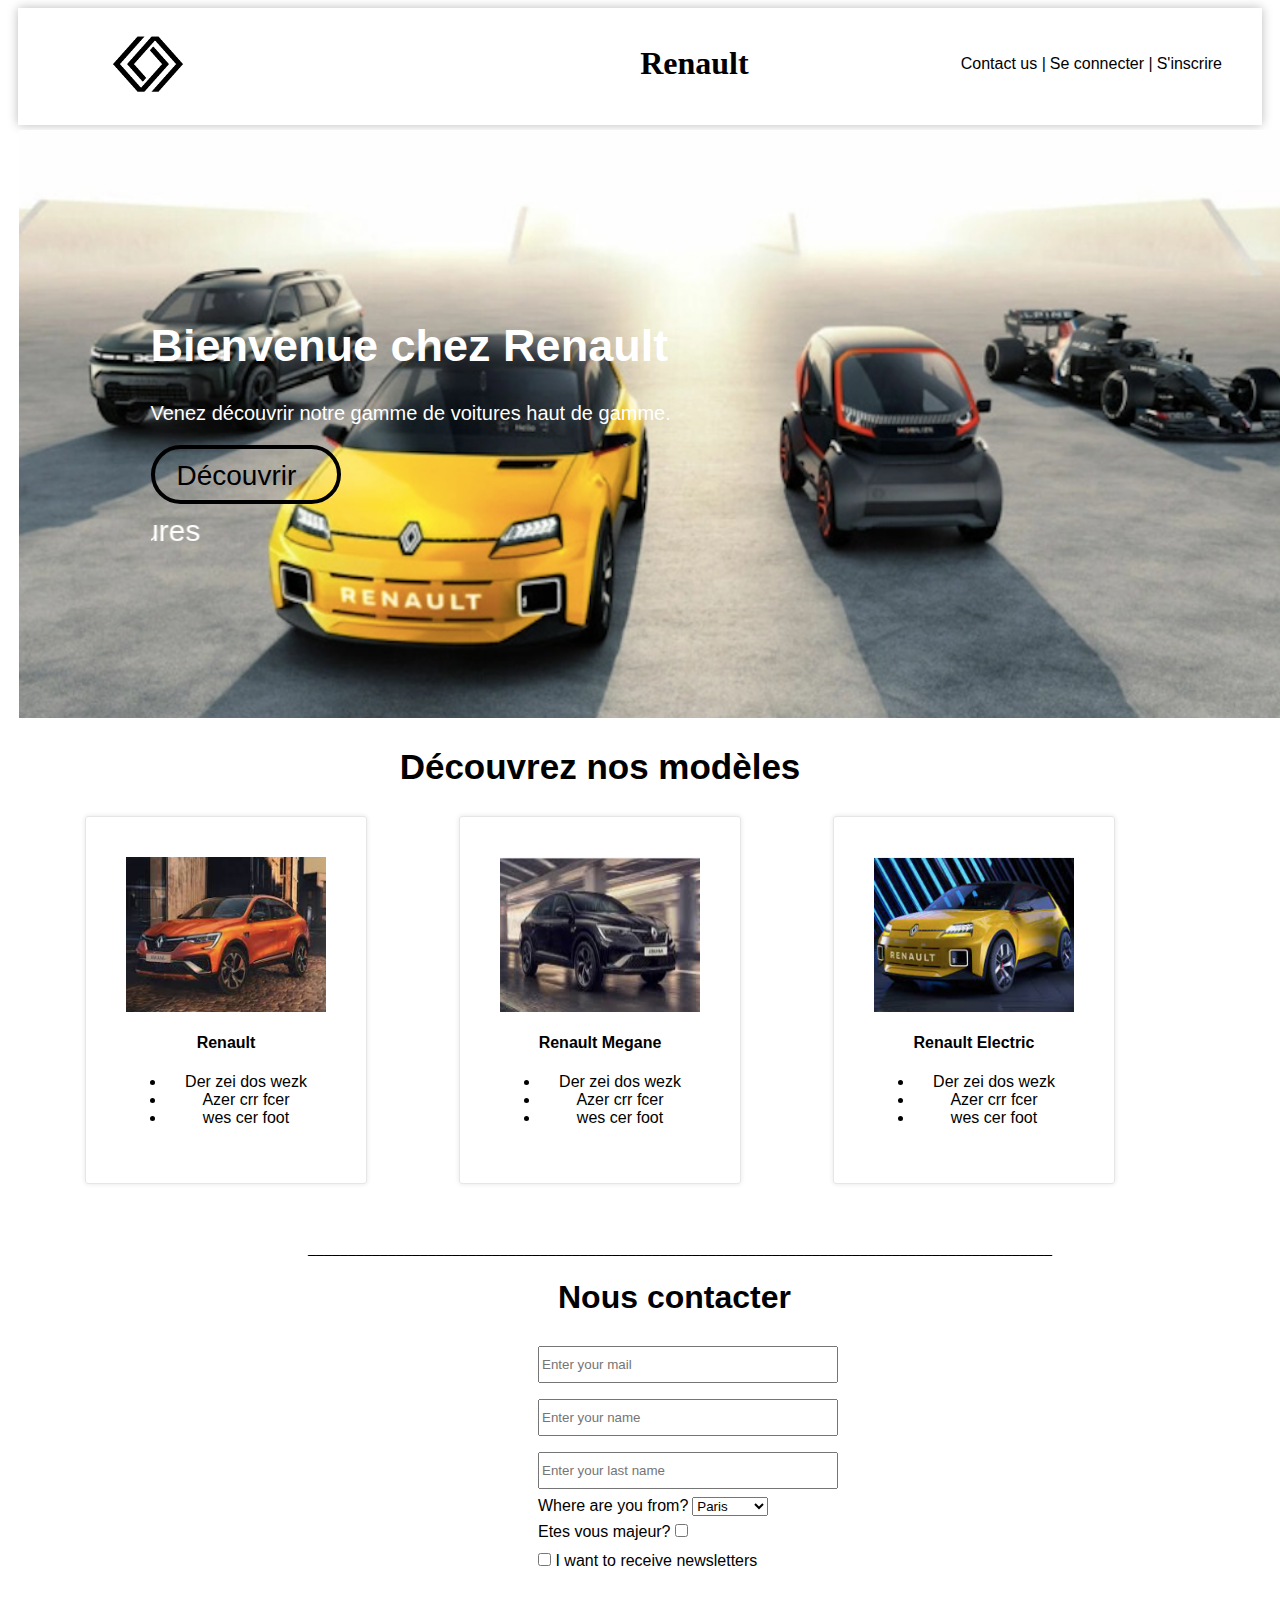
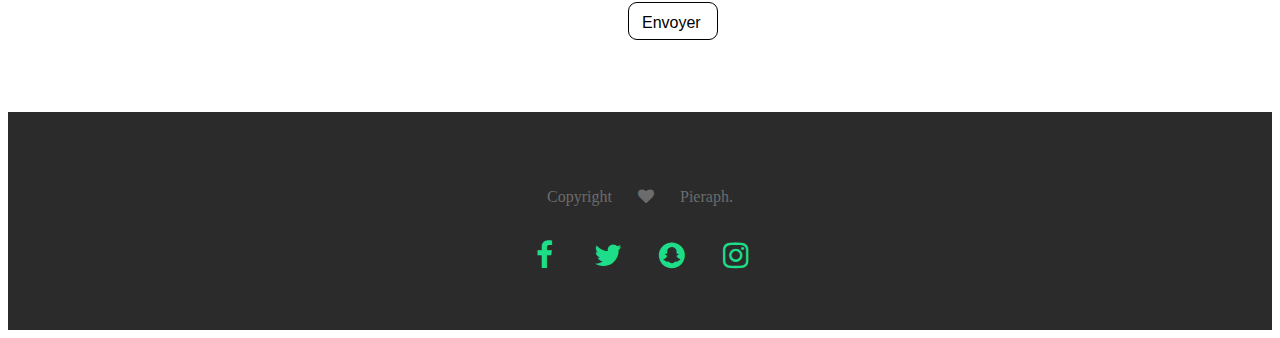
<file: index.html>
<head>
    <title>Landing Page</title>
    <meta charset="utf-8">
    <meta name="viewport"
          content="width=device-width, initial-scale=1, user-scalable=no">
    <link rel="stylesheet" href="style.css">
    <link rel="stylesheet" href="https://cdnjs.cloudflare.com/ajax/libs/font-awesome/4.7.0/css/font-awesome.min.css">
    <script type="text/javascript" src="monscript.js"></script>
</head>


<body>
 <section>
  <figure class="elem">
    <img src="photos/RenaultLogoo.png">
  </figure>
  <figure class="elem">
    <h1> Renault </h1>
  </figure>
  <figure class=ele id="bouttons">
    <a href="https://www.renault.fr/contactez-nous.html" id="contact">Contact us         |</a>
    <a href="https://myr.renault.fr/connexion-inscription.html?next=https%3A%2F%2Fmyr.renault.fr%2F" id="connecter">Se connecter         |</a>
    <a href="https://myr.renault.fr/connexion-inscription.html?next=https%3A%2F%2Fmyr.renault.fr%2F" id="inscrire">S'inscrire</a>
  </figure>
 </section>

 <div class="banner" style="background-image: url(photos/voit.png);">
  <div class="container">
    <h1>Bienvenue chez Renault</h1>
    <p>Venez découvrir notre gamme de voitures haut de gamme.</p>
    <a class="btn-primary" href="#">Découvrir</a>
    <marquee direction="right" id="defile"> Joignez nous pour découvrir nos gammes de voitures </marquee>
  </div>
 </div>


  <div class="container">
    <h2 class="text-center" id="découvrez">Découvrez nos modèles</h2>
    <div class="cards">
      <div class="card">
        <img src="photos/orange.png" alt="" id="modele">
        <h4>Renault</h4>
        <ul>
          <li>Der zei dos wezk </li>
          <li> Azer crr fcer</li>
          <li> wes cer foot </li>
        </ul>
      </div>

      <div class="card">
        <img src="photos/noir.png" alt="" id="modele">
        <h4>Renault Megane</h4>
        <ul>
          <li>Der zei dos wezk </li>
          <li> Azer crr fcer</li>
          <li> wes cer foot </li>
        </ul>
      </div>

      <div class="card">
        <img src="photos/jeaune.png" alt="" id="modele">
        <h4>Renault Electric</h4>
        <ul>
          <li>Der zei dos wezk </li>
          <li> Azer crr fcer</li>
          <li> wes cer foot </li>
        </ul>
      </div>
    </div>
  </div>



  <div class="contact>">
    <div class ="trait">
        <p>_____________________________________________________________________________________________</p>
    </div>
    <div class="container-contact">
        <h1>Nous contacter</h1>
        <div class="form">
          <label for="validationServer01"></label>
          <input type="email" class="form-control is-valid" placeholder= "Enter your mail" id="email"
           pattern=".+@globex\.com" size="30" required>
           <label for="email"></label>
          <input type="email" placeholder= "Enter your name" id="email"
           pattern=".+@globex\.com" size="30" required>
           <label for="email"></label>
          <input type="email" placeholder= "Enter your last name" id="email"
           pattern=".+@globex\.com" size="30" required>
        </div>
        <label for="favorite" id="favorite">Where are you from?</label>
          <select id="favorite" name="language">
            <option value="paris">Paris</option>
            <option value="marseille">Marseille</option>
            <option value="lyon">Lyon</option>
            <option value="autre">Autre</option>
          </select>
          <div class="custom-control custom-checkbox my-1 mr-sm-2">
           <label class="custom-control-label" for="customControlInline">Etes vous majeur?</label>
           <input type="checkbox" class="custom-control-input" id="customControlInline">
          </div>

          <div class="custom-control custom-switch">
        <input type="checkbox" class="custom-control-input" id="customSwitch1">
        <label class="custom-control-label" for="customSwitch1">I want to receive newsletters</label>
    </div>
      <div class="second-boutton">
          <a class="btn-secondary" href="#" data-bs-toggle="collapsing" href="#collapseExample" role="button" aria-expanded="true" aria-controls="collapse">Envoyer</a>
      </div>
  </div>

  <!-- code a footer -->
  <div class="footer">
    <div class="links">
      <p>Copyright <i class="fa fa-heart"></i> Pieraph.</p>
      <a href="#" class="fa fa-facebook"></a>
      <a href="#" class="fa fa-twitter"></a>
      <a href="#" class="fa fa-snapchat"></a>
      <a href="#" class="fa fa-instagram"></a>

    </div>
  </div>

</body>
</file>
<file: style.css>
img {
  width: 180px;
  height: 60px;
  margin-right: 70px;
  padding-right: 120px;
}

body {
  display: block;
  margin: 8px;
}

#defile {
  font-family: arial;
  padding-top: 10px;
  color: white;
  font-size: 30px;
}

input:valid {
  border: 1px solid black;
}
section{
    display: flex;
    padding-bottom: 5px;
    margin: 5px 10px;
    box-shadow: 0px 0px 10px #bbb;
    background-color: #fff;
    justify-content: space-between;
    align-items: center;
}

#bouttons a {
  color: black;
  font-family: arial;
}

#contact:hover {
  opacity: 80%;
}

#inscrire:hover {
  opacity: 80%;
}

#connecter:hover {
  opacity: 80%;
}

a:link {text-decoration: none;}

.header-background {
  height: 450px;
  width: 1336px;
  margin-left: 10px;
  opacity: 90%;
}

 .acceuil {
   display: grid;
   grid-template-columns: 1fr 1fr;
   grid-gap: 3em;
   margin-top: 30px;
 }

#voiture {
  width: 500px;
  height: 500px;
  border-radius:20px 20px 20px 20px;
}

#voiture:hover {
  opacity: 70%;
}

.half {
  margin-left: 70px;
}

#bienvenue {
  padding-top: 100px;
  font-family: arial;
  font-size: 45px;
}

#trait{
  padding-top: 230px;
}

#description {
  font-family: arial;
  font-size: 18px;
}

.fa {
  padding: 10px;
  font-size: 20px;
  width: 40px;
  text-align: center;
  text-decoration: none;
  color: ;
}

.fa:hover {
  opacity: 0.7;
}
a {
  text-decoration: none;
}

.text-center {
  text-align: center;
}

.banner {
  background-size: cover;
  background-position: center;
  padding: 160px 0;
  width: 1373px;
  margin-left: 11px;
}

.banner h1 {
  color: white;
  font-family: arial;
  font-size: 45px;
}

.banner p {
  color: white;
  font-size: 20px;
  font-family: arial;

}

.btn-primary {
  display: inline-block;
  background-color: rgba(255,255, 255 0.8);
  border-radius: 50px;
  color: black;
  border: 4px solid black;
  font-family: arial;
  width: 160px;
  height: 40px;
  padding-left: 22px;
  padding-top: 11px;
  font-size: 28px;
  font-style: bold 99px;
}

.card ul{
  font-family: arial;
}
.btn-primary:hover {
  background-color: rgba(255,255, 255, 0.5)
}
.btn-secondary {
  border: 1px solid #1EDD88;
  padding: 8px 16px;
  border-radius: 50px;
  color: #1EDD88;
}

#découvrez {
  font-family: arial;
  font-size: 35px;
}
.card img {
  width: 190px;
}

.card p {
 font-style: bold;
 font-family: arial;
}

.card h4{
  font-family: arial;
}

#favorite {
  font-family: arial;
}
.card {
  width: 200px;
  border-radius: 3px;
  box-shadow: 0 0 5px rgb(230,230,230);
  text-align: center;
  padding: 40px;
  border: 1px solid rgb(230,230,230);
}

.card:hover {
  opacity: 0.7;
}
.custom-control{
    font-family: arial;
  }
.cards {
  display: flex;
  justify-content: space-between;
  margin-bottom: 30px;
}

#modele{
  width: 100%;
  height: 155px;
}
.container {
  width: 1030px;
  margin: auto;
  padding-bottom: 10px;
  padding-right: 80px;
}

.footer {
  text-align: center;
  padding: 50px;
  background-color: #2c2b2b;
}

.footer a {
  font-size: 30px;
  color:  #1EDD88;
}

.footer p {
  color: #6B6C6C;
}


.container-contact {
  width: 280px;
  margin-left: 530px;
  margin-bottom: 80px;
}

.container-contact h1{
 margin-left: 20px;
}
}

label {
    display: block;
    font: 1rem 'Fira Sans', sans-serif;
}
input,
label {
    margin: .5rem 0;
}

#email{
  width: 300px;
  height: 37px;
}

.trait {
  margin-left: 300px;
}

.container-contact h1 {
  font-family: arial;
}

.second-boutton
{
  margin-top: 40px;
  margin-left: 90px;
}

.btn-secondary {
  padding-left: 13px;
  padding-top: 11px;
  background-color: rgba(255,255, 255, 0);
  border-radius: 9px;
  color: black;
  border: 1px solid black;
  font-family: arial;
  font-size: 16px;
}

.btn-secondary:hover {
 opacity: 0.7;
}

.collapsing {
  height: 0;
  overflow: hidden;
  @include transition($transition-collapse);
}
</file>
